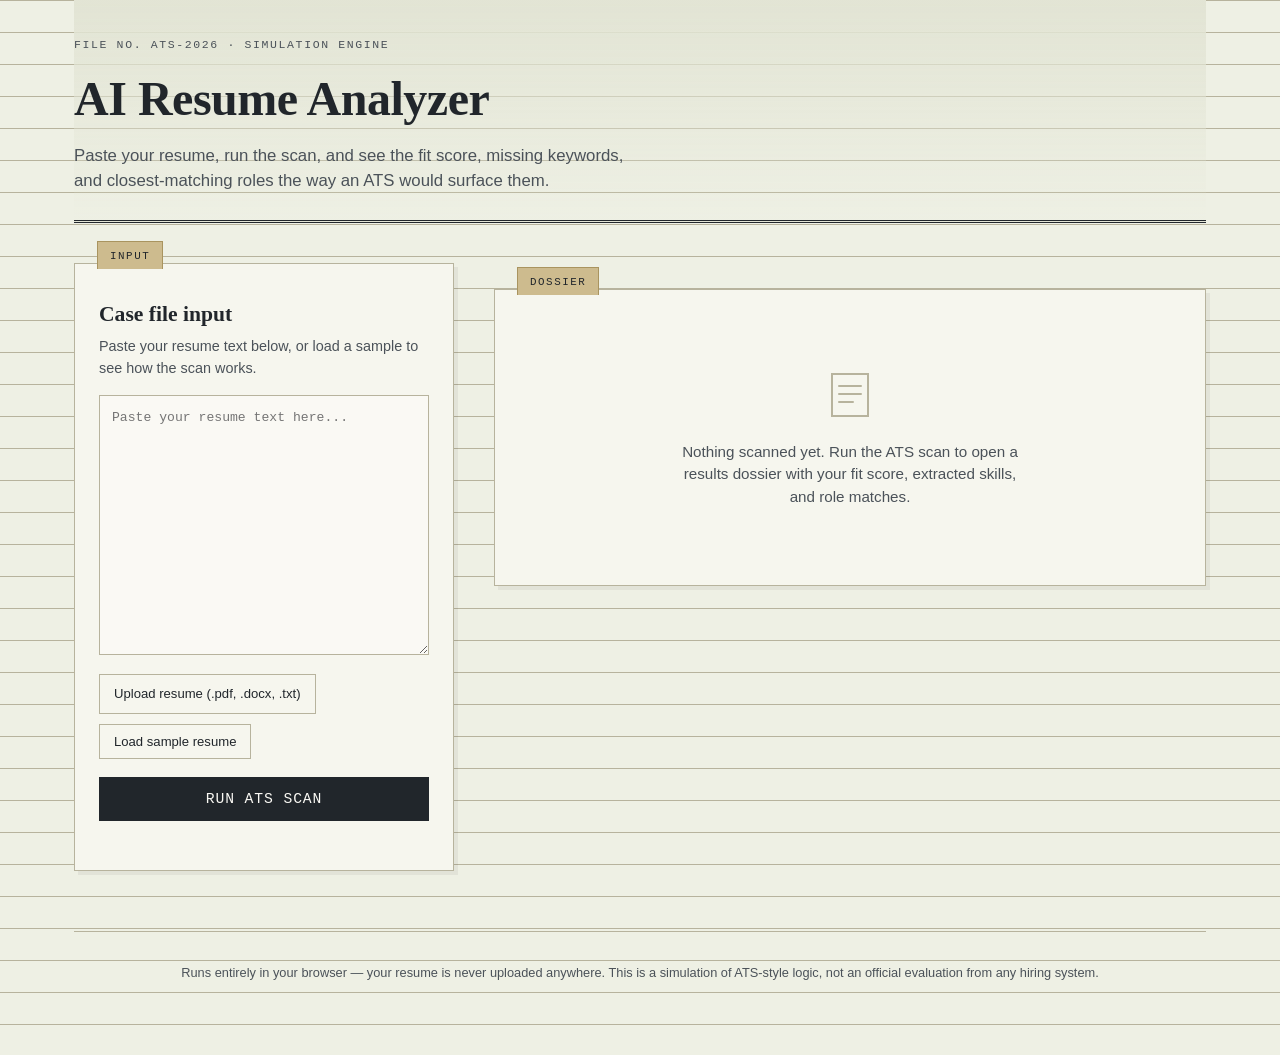
<file: index.html>
<!DOCTYPE html>
<html lang="en">
<head>
<meta charset="UTF-8">
<meta name="viewport" content="width=device-width, initial-scale=1.0">
<title>AI Resume Analyzer — ATS Simulation & Fit Scoring</title>
<style>
  :root{
    --ink:#21262b;
    --ink-soft:#4b5259;
    --paper:#eef0e4;
    --paper-deep:#e2e4d4;
    --panel:#f6f6ee;
    --folder:#cdbb8e;
    --folder-dark:#a9945f;
    --rule:#b7b39d;
    --red:#a8342a;
    --red-soft:#f1ddd7;
    --green:#3c6b4a;
    --green-soft:#dee7dc;
    --amber:#a97a1f;
    --amber-soft:#f0e6cf;
    --slate:#495b66;
    --white:#faf9f4;
    --font-display: Georgia, 'Iowan Old Style', 'Times New Roman', serif;
    --font-mono: ui-monospace, 'SF Mono', 'Cascadia Code', 'Courier New', monospace;
    --font-sans: -apple-system, BlinkMacSystemFont, 'Segoe UI', Helvetica, Arial, sans-serif;
  }

  *{box-sizing:border-box;}
  html,body{margin:0;padding:0;}
  body{
    background:var(--paper);
    color:var(--ink);
    font-family:var(--font-sans);
    line-height:1.5;
    background-image:
      linear-gradient(var(--rule) 1px, transparent 1px);
    background-size: 100% 32px;
    background-attachment:local;
  }
  a{color:var(--slate);}

  ::selection{background:var(--folder); color:var(--ink);}

  :focus-visible{
    outline:2px solid var(--red);
    outline-offset:2px;
  }

  .page{max-width:1180px;margin:0 auto;padding:0 24px 60px;}

  /* ---------- Masthead ---------- */
  .masthead{
    padding:36px 0 26px;
    border-bottom:3px double var(--ink);
    margin-bottom:40px;
    background:linear-gradient(to bottom, var(--paper-deep), transparent);
  }
  .case-number{
    font-family:var(--font-mono);
    font-size:.72rem;
    letter-spacing:.14em;
    color:var(--ink-soft);
    text-transform:uppercase;
    margin-bottom:10px;
  }
  .masthead h1{
    font-family:var(--font-display);
    font-size:clamp(2rem, 4vw, 3rem);
    margin:0 0 8px;
    letter-spacing:-0.01em;
  }
  .tagline{
    font-size:1.05rem;
    color:var(--ink-soft);
    max-width:560px;
    margin:0;
  }

  /* ---------- Layout ---------- */
  .layout{
    display:grid;
    grid-template-columns: 380px 1fr;
    gap:40px;
    align-items:start;
  }
  @media (max-width: 900px){
    .layout{grid-template-columns:1fr;}
  }

  .panel{
    position:relative;
    background:var(--panel);
    border:1px solid var(--rule);
    box-shadow: 4px 4px 0 rgba(33,38,43,0.06);
    padding:28px 24px 26px;
    margin-top:26px;
  }
  .panel:first-of-type{margin-top:0;}

  .tab{
    position:absolute;
    top:-23px;
    left:22px;
    background:var(--folder);
    border:1px solid var(--folder-dark);
    border-bottom:none;
    color:var(--ink);
    font-family:var(--font-mono);
    font-size:.68rem;
    letter-spacing:.14em;
    text-transform:uppercase;
    padding:6px 12px 5px;
  }

  .input-panel{position:sticky; top:20px;}

  .panel h2, .panel h3{
    font-family:var(--font-display);
    margin:6px 0 6px;
  }
  .panel h2{font-size:1.35rem;}
  .panel h3{font-size:1.1rem;}

  .hint{
    color:var(--ink-soft);
    font-size:.9rem;
    margin:0 0 16px;
  }

  textarea#resumeInput{
    width:100%;
    min-height:260px;
    resize:vertical;
    font-family:var(--font-mono);
    font-size:.82rem;
    line-height:1.55;
    padding:12px;
    border:1px solid var(--rule);
    background:var(--white);
    color:var(--ink);
  }

  .input-actions{
    display:flex;
    gap:10px;
    margin:12px 0 18px;
    flex-wrap:wrap;
  }
  .ghost-btn, .upload-btn{
    font-family:var(--font-sans);
    font-size:.82rem;
    background:transparent;
    border:1px solid var(--rule);
    color:var(--ink);
    padding:9px 14px;
    cursor:pointer;
    text-align:center;
  }
  .ghost-btn:hover, .upload-btn:hover{border-color:var(--ink);}

  .stamp-btn{
    width:100%;
    font-family:var(--font-mono);
    font-size:.92rem;
    letter-spacing:.06em;
    text-transform:uppercase;
    background:var(--ink);
    color:var(--white);
    border:none;
    padding:14px 18px;
    cursor:pointer;
    transition:background .15s ease;
  }
  .stamp-btn:hover:not(:disabled){background:var(--red);}
  .stamp-btn:disabled{background:var(--ink-soft); cursor:progress;}

  .field-error{
    font-size:.8rem;
    color:var(--red);
    margin-top:8px;
    font-family:var(--font-mono);
    min-height:1.2em;
  }
  .field-error.status{color:var(--ink-soft);}

  .api-log{
    display:none;
    margin-top:16px;
    background:var(--ink);
    color:#d7d4c4;
    font-family:var(--font-mono);
    font-size:.72rem;
    padding:12px 14px;
    max-height:150px;
    overflow-y:auto;
  }
  .api-log.active{display:block;}
  .api-log .line{white-space:pre; margin:2px 0;}
  .api-log .ok{color:#8fbf9a;}

  /* ---------- Results ---------- */
  .empty-state{
    padding:50px 10px;
    text-align:center;
    color:var(--ink-soft);
  }
  .empty-state svg{margin-bottom:14px;}
  .empty-state p{margin:0 auto; max-width:340px; font-size:.95rem;}

  .dossier-header{
    display:flex;
    gap:28px;
    align-items:center;
    flex-wrap:wrap;
    padding-bottom:8px;
  }

  .stamp{
    width:148px;
    height:148px;
    min-width:148px;
    border-radius:50%;
    border:4px double currentColor;
    display:flex;
    flex-direction:column;
    align-items:center;
    justify-content:center;
    transform:rotate(-8deg);
    font-family:var(--font-mono);
    text-align:center;
    animation: stamp-in .35s ease-out;
  }
  @media (prefers-reduced-motion: reduce){
    .stamp{animation:none;}
  }
  @keyframes stamp-in{
    from{transform:rotate(-8deg) scale(.6); opacity:0;}
    to{transform:rotate(-8deg) scale(1); opacity:1;}
  }
  .stamp.strong{color:var(--green);}
  .stamp.medium{color:var(--amber);}
  .stamp.weak{color:var(--red);}
  .stamp-score{font-size:2.5rem; font-weight:700; line-height:1;}
  .stamp-label{font-size:.62rem; letter-spacing:.14em; margin-top:6px;}

  .verdict{flex:1; min-width:220px;}
  .verdict h2{
    font-family:var(--font-display);
    margin:0 0 6px;
    font-size:1.4rem;
  }
  .verdict p{margin:0; color:var(--ink-soft); font-size:.92rem;}

  .section{margin-top:44px;}

  .charts-row{
    display:grid;
    grid-template-columns: 1.3fr 1fr;
    gap:36px;
    align-items:center;
    margin-top:18px;
  }
  @media (max-width:640px){ .charts-row{grid-template-columns:1fr;} }

  .bars-list{display:flex; flex-direction:column; gap:16px;}
  .bar-row-label{
    display:flex;
    justify-content:space-between;
    font-family:var(--font-mono);
    font-size:.78rem;
    margin-bottom:5px;
  }
  .bar-row-label .score{font-weight:700;}
  .bar-track{background:var(--paper-deep); height:14px; border:1px solid var(--rule);}
  .bar-fill{height:100%; transition:width .4s ease;}

  .donut-wrap{display:flex; align-items:center; gap:22px; flex-wrap:wrap; justify-content:center;}
  .donut{
    width:150px; height:150px; min-width:150px;
    border-radius:50%;
    position:relative;
  }
  .donut::after{
    content:"";
    position:absolute;
    inset:24px;
    border-radius:50%;
    background:var(--panel);
    border:1px solid var(--rule);
  }
  .donut-total{
    position:absolute;
    inset:24px;
    display:flex;
    flex-direction:column;
    align-items:center;
    justify-content:center;
    font-family:var(--font-mono);
    text-align:center;
    z-index:1;
  }
  .donut-total .n{font-size:1.5rem; font-weight:700; line-height:1;}
  .donut-total .l{font-size:.55rem; letter-spacing:.1em; color:var(--ink-soft); margin-top:3px;}
  .donut-legend{
    display:flex;
    flex-direction:column;
    gap:6px;
    font-family:var(--font-mono);
    font-size:.74rem;
  }
  .donut-legend .key{
    display:flex;
    align-items:center;
    gap:8px;
  }
  .donut-legend .swatch{width:10px; height:10px; flex-shrink:0;}

  .skills-grid{margin-top:14px; display:flex; flex-direction:column; gap:14px;}
  .skill-category-label{
    font-family:var(--font-mono);
    font-size:.7rem;
    letter-spacing:.1em;
    text-transform:uppercase;
    color:var(--ink-soft);
    margin-bottom:6px;
  }
  .skill-chip{
    display:inline-block;
    font-family:var(--font-mono);
    font-size:.74rem;
    background:var(--folder);
    border:1px solid var(--folder-dark);
    color:var(--ink);
    padding:3px 10px;
    margin:0 6px 6px 0;
  }
  .no-skills{color:var(--ink-soft); font-size:.9rem;}

  .roles-list{margin-top:14px;}
  .role-row{
    display:grid;
    grid-template-columns: 168px 1fr 44px;
    gap:14px;
    align-items:center;
    padding:9px 0;
    border-bottom:1px dashed var(--rule);
    font-size:.86rem;
  }
  .role-row:first-child{padding-top:0;}
  .role-name{
    font-family:var(--font-mono);
    display:flex; align-items:center; gap:8px; flex-wrap:wrap;
  }
  .best-badge{
    font-size:.6rem;
    background:var(--green);
    color:var(--white);
    padding:2px 6px;
    letter-spacing:.06em;
  }
  .role-bar-track{
    background:var(--paper-deep);
    height:10px;
    border:1px solid var(--rule);
  }
  .role-bar-fill{height:100%; background:var(--ink);}
  .role-row.best .role-bar-fill{background:var(--green);}
  .role-fit{font-family:var(--font-mono); text-align:right;}
  .role-missing{
    grid-column:1 / -1;
    font-size:.78rem;
    color:var(--ink-soft);
    margin-top:-4px;
  }

  .insights-list{
    list-style:none;
    margin:14px 0 0;
    padding:0;
    display:flex;
    flex-direction:column;
    gap:12px;
  }
  .insights-list li{
    font-size:.92rem;
    padding-left:22px;
    position:relative;
  }
  .insights-list li::before{
    content:"→";
    position:absolute;
    left:0;
    color:var(--red);
    font-family:var(--font-mono);
  }

  .foot{
    margin-top:60px;
    padding-top:18px;
    border-top:1px solid var(--rule);
    font-size:.8rem;
    color:var(--ink-soft);
    text-align:center;
  }
</style>
</head>
<body>
<div class="page">

  <header class="masthead">
    <div class="case-number">FILE NO. ATS-2026 · SIMULATION ENGINE</div>
    <h1>AI Resume Analyzer</h1>
    <p class="tagline">Paste your resume, run the scan, and see the fit score, missing keywords, and closest-matching roles the way an ATS would surface them.</p>
  </header>

  <main class="layout">

    <section class="panel input-panel">
      <div class="tab">Input</div>
      <h2>Case file input</h2>
      <p class="hint">Paste your resume text below, or load a sample to see how the scan works.</p>

      <textarea id="resumeInput" placeholder="Paste your resume text here..." aria-label="Resume text"></textarea>

      <div class="input-actions">
        <label class="upload-btn">
          Upload resume (.pdf, .docx, .txt)
          <input type="file" id="fileInput" accept=".txt,.pdf,.docx,text/plain,application/pdf,application/vnd.openxmlformats-officedocument.wordprocessingml.document" hidden>
        </label>
        <button id="sampleBtn" class="ghost-btn" type="button">Load sample resume</button>
      </div>

      <button id="analyzeBtn" class="stamp-btn" type="button">Run ATS Scan</button>
      <div class="field-error" id="fieldError" aria-live="polite"></div>

      <div class="api-log" id="apiLog" aria-live="polite"></div>
    </section>

    <section class="panel results-panel">
      <div class="tab">Dossier</div>

      <div class="empty-state" id="emptyState">
        <svg width="52" height="52" viewBox="0 0 52 52" fill="none" xmlns="http://www.w3.org/2000/svg">
          <rect x="8" y="6" width="36" height="42" stroke="#b7b39d" stroke-width="2"/>
          <path d="M15 18h22M15 26h22M15 34h14" stroke="#b7b39d" stroke-width="2" stroke-linecap="round"/>
        </svg>
        <p>Nothing scanned yet. Run the ATS scan to open a results dossier with your fit score, extracted skills, and role matches.</p>
      </div>

      <div id="resultsContent" hidden>

        <div class="dossier-header">
          <div class="stamp" id="scoreStamp">
            <span class="stamp-score" id="scoreValue">--</span>
            <span class="stamp-label" id="stampLabel">ATS FIT SCORE</span>
          </div>
          <div class="verdict">
            <h2 id="verdictHeading">Result</h2>
            <p id="verdictText">Run a scan to see your result.</p>
          </div>
        </div>

        <div class="section">
          <h3>Weighted score model (40 / 25 / 20 / 15)</h3>
          <div class="charts-row">
            <div class="bars-list" id="breakdownBars"></div>
            <div class="donut-wrap" id="mixDonutWrap"></div>
          </div>
        </div>

        <div class="section">
          <h3>Extracted skills</h3>
          <div class="skills-grid" id="skillsGrid"></div>
        </div>

        <div class="section">
          <h3>Job-role fit ranking</h3>
          <div class="roles-list" id="rolesList"></div>
        </div>

        <div class="section">
          <h3>Actionable insights</h3>
          <ul class="insights-list" id="insightsList"></ul>
        </div>

      </div>
    </section>

  </main>

  <footer class="foot">
    <p>Runs entirely in your browser — your resume is never uploaded anywhere. This is a simulation of ATS-style logic, not an official evaluation from any hiring system.</p>
  </footer>

</div>

<script>
/* ===================================================================
   CORE ANALYSIS ENGINE (pure logic, no DOM)
=================================================================== */

const SKILL_BANK = {
  "Languages": ["JavaScript","TypeScript","Python","Java","C++","C#","Go","Ruby","PHP","Swift","Kotlin","SQL","HTML","CSS","R"],
  "Frameworks & Libraries": ["React","Angular","Vue","Node.js","Express","Django","Flask","Spring Boot","Next.js",".NET","Redux","TensorFlow","PyTorch","Pandas","NumPy","Scikit-learn","jQuery"],
  "Tools & Platforms": ["Git","Docker","Kubernetes","AWS","Azure","GCP","Jenkins","Terraform","Figma","Jira","Postman","Webpack","CI/CD","Linux","Nginx"],
  "Databases": ["MySQL","PostgreSQL","MongoDB","Redis","Firebase","Oracle","SQLite","DynamoDB"],
  "Concepts": ["REST API","GraphQL","Machine Learning","NLP","Data Structures","Algorithms","Agile","Scrum","Microservices","Unit Testing","OOP","System Design"],
  "Soft Skills": ["Communication","Leadership","Problem Solving","Teamwork","Collaboration","Time Management","Adaptability","Critical Thinking","Stakeholder Management","Mentoring"]
};

const ROLE_BANK = [
  { name: "Frontend Developer",     required: ["HTML","CSS","JavaScript","React","Git","REST API"], nice: ["TypeScript","Redux","Webpack","Next.js"] },
  { name: "Backend Developer",      required: ["Node.js","SQL","REST API","Git"], nice: ["Python","Java","MongoDB","PostgreSQL","Microservices","Docker"] },
  { name: "Full Stack Developer",   required: ["JavaScript","React","Node.js","SQL","REST API","Git"], nice: ["TypeScript","MongoDB","Docker","AWS"] },
  { name: "Data Scientist",         required: ["Python","Machine Learning","Pandas","NumPy","SQL"], nice: ["Scikit-learn","R","NLP","TensorFlow"] },
  { name: "ML / AI Engineer",       required: ["Python","Machine Learning","TensorFlow","NLP"], nice: ["PyTorch","Docker","AWS","Git","System Design"] },
  { name: "DevOps Engineer",        required: ["Docker","Kubernetes","AWS","CI/CD","Git"], nice: ["Terraform","Linux","Jenkins","Azure"] },
  { name: "QA / Test Engineer",     required: ["Unit Testing","Git","REST API","Agile"], nice: ["Postman","CI/CD","Python","Java"] },
  { name: "Product Manager",        required: ["Agile","Stakeholder Management","Communication","Critical Thinking"], nice: ["Scrum","Jira","Leadership"] },
  { name: "UI/UX Designer",         required: ["Figma","Communication","Collaboration"], nice: ["HTML","CSS","Critical Thinking","Adaptability"] }
];

const CASE_SENSITIVE_SKILLS = new Set(["R", "Go", "C"]);
const ACTION_VERBS = ["led","built","launched","improved","increased","reduced","optimized","automated","managed","designed","implemented","developed","created","achieved","delivered","migrated","scaled","cut","grew","drove","shipped","architected","mentored"];
const DEGREE_PATTERNS = [
  { re: /\b(ph\.?d|doctorate)\b/i, score: 100 },
  { re: /\b(m\.?s\.?|m\.?tech|mba|m\.?a\.?|master'?s?)\b/i, score: 90 },
  { re: /\b(b\.?s\.?|b\.?tech|b\.?e\.?|b\.?a\.?|bachelor'?s?)\b/i, score: 75 },
  { re: /\b(associate'?s?|diploma)\b/i, score: 60 }
];
const RELEVANT_FIELDS = /computer science|information technology|software engineering|data science|electrical engineering|computer engineering/i;
const SECTION_HEADERS = ["experience", "education", "skills"];

function clamp(n, min, max) { return Math.max(min, Math.min(max, n)); }
function escapeRegex(str) { return str.replace(/[.*+?^${}()|[\]\\]/g, "\\$&"); }

function findSkill(text, skill) {
  const esc = escapeRegex(skill);
  const flags = CASE_SENSITIVE_SKILLS.has(skill) ? "g" : "gi";
  const re = new RegExp(`(^|[^A-Za-z0-9])${esc}($|[^A-Za-z0-9])`, flags);
  return re.test(text);
}

function extractSkills(text) {
  const found = {};
  const flat = [];
  for (const category in SKILL_BANK) {
    const matches = SKILL_BANK[category].filter(skill => findSkill(text, skill));
    if (matches.length) {
      found[category] = matches;
      flat.push(...matches);
    }
  }
  return { byCategory: found, flat };
}

function scoreSkills(flatSkills) {
  return clamp(Math.round((flatSkills.length / 16) * 100), 0, 100);
}

function scoreExperience(text) {
  const yearMatches = [...text.matchAll(/(\d+)\+?\s*(?:years?|yrs?)\b/gi)].map(m => parseInt(m[1], 10));
  const maxYears = yearMatches.length ? Math.max(...yearMatches) : null;

  let base;
  if (maxYears === null) {
    base = /\b(intern|fresher|entry.level|recent graduate)\b/i.test(text) ? 35 : 40;
  } else if (maxYears >= 10) base = 100;
  else if (maxYears >= 6) base = 90;
  else if (maxYears >= 3) base = 75;
  else if (maxYears >= 1) base = 55;
  else base = 40;

  const verbPattern = new RegExp(`\\b(${ACTION_VERBS.join("|")})\\b`, "gi");
  const numberNearVerbLines = text.split("\n").filter(line => verbPattern.test(line) && /\d/.test(line));
  const achievementBonus = clamp(numberNearVerbLines.length * 4, 0, 20);

  return { score: clamp(Math.round(base * 0.75 + achievementBonus), 0, 100), years: maxYears, achievements: numberNearVerbLines.length };
}

function scoreEducation(text) {
  let base = 30;
  for (const d of DEGREE_PATTERNS) {
    if (d.re.test(text)) { base = d.score; break; }
  }
  const fieldBonus = RELEVANT_FIELDS.test(text) ? 10 : 0;
  const certCount = (text.match(/certified|certification|certificate/gi) || []).length;
  const certBonus = clamp(certCount * 5, 0, 10);
  return { score: clamp(base + fieldBonus + certBonus, 0, 100), certCount };
}

function scoreAtsFormat(text) {
  const lower = text.toLowerCase();
  let score = 0;
  const checks = {};

  checks.email = /[a-z0-9._%+-]+@[a-z0-9.-]+\.[a-z]{2,}/i.test(text);
  score += checks.email ? 20 : 0;

  checks.phone = /(\+?\d[\d\-\.\s()]{8,}\d)/.test(text);
  score += checks.phone ? 15 : 0;

  checks.headers = SECTION_HEADERS.filter(h => lower.includes(h));
  score += checks.headers.length * 10;

  checks.bullets = (text.match(/^[\s]*[•\-\*]\s+/gm) || []).length;
  score += checks.bullets >= 3 ? 20 : checks.bullets > 0 ? 10 : 0;

  const wordCount = text.trim().split(/\s+/).filter(Boolean).length;
  checks.wordCount = wordCount;
  score += (wordCount >= 300 && wordCount <= 900) ? 15 : 5;

  const pronounCount = (text.match(/\b(i|me|my)\b/gi) || []).length;
  checks.pronounCount = pronounCount;
  const penalty = pronounCount > 5 ? clamp((pronounCount - 5) * 2, 0, 10) : 0;

  return { score: clamp(Math.round(score - penalty), 0, 100), checks };
}

function matchJobRoles(flatSkillsSet) {
  return ROLE_BANK.map(role => {
    const matchedRequired = role.required.filter(s => flatSkillsSet.has(s));
    const matchedNice = role.nice.filter(s => flatSkillsSet.has(s));
    const weightTotal = role.required.length * 1.5 + role.nice.length * 1;
    const weightMatched = matchedRequired.length * 1.5 + matchedNice.length * 1;
    const fit = weightTotal > 0 ? Math.round((weightMatched / weightTotal) * 100) : 0;
    return {
      name: role.name,
      fit: clamp(fit, 0, 100),
      matchedRequired,
      missingRequired: role.required.filter(s => !flatSkillsSet.has(s)),
      matchedNice
    };
  }).sort((a, b) => b.fit - a.fit);
}

function generateInsights({ skillsScore, experience, education, atsFormat, roles }) {
  const insights = [];

  if (!atsFormat.checks.email || !atsFormat.checks.phone) {
    insights.push("Add a parsable email and phone number in the header — some ATS systems auto-reject applications without both.");
  }
  if (atsFormat.checks.headers.length < 3) {
    const missing = SECTION_HEADERS.filter(h => !atsFormat.checks.headers.includes(h));
    insights.push(`Use standard section headers so the parser can find everything: missing ${missing.map(m => m[0].toUpperCase() + m.slice(1)).join(", ")}.`);
  }
  if (experience.years === null) {
    insights.push('State your years of experience explicitly (e.g. "5 years in backend development") — parsers look for this pattern directly.');
  }
  if (experience.achievements < 3) {
    insights.push(`Only ${experience.achievements} bullet${experience.achievements === 1 ? "" : "s"} pair a number with an action verb. Aim for at least 3 quantified results (%, $, team size, time saved).`);
  }
  if (skillsScore < 60) {
    insights.push("Fewer than 10 recognized keywords found. List specific tools and technologies you've used, not just responsibilities.");
  }
  if (education.score < 60) {
    insights.push('No recognizable degree or certification found. If you have one, list it clearly under an "Education" heading.');
  }
  if (atsFormat.checks.bullets < 3) {
    insights.push("Use bullet points for experience entries — dense paragraphs are harder for ATS parsers to segment.");
  }
  if (atsFormat.checks.pronounCount > 5) {
    insights.push('Drop first-person pronouns ("I", "my") — resumes read stronger, and parse cleaner, in implied first person.');
  }

  const topRole = roles[0];
  if (topRole && topRole.missingRequired.length) {
    insights.push(`For ${topRole.name} (your closest match), add: ${topRole.missingRequired.join(", ")} — these are required keywords you're currently missing.`);
  }

  if (insights.length === 0) {
    insights.push("Strong, well-formatted resume — no major ATS gaps detected. Focus on tailoring keywords per job posting from here.");
  }

  return insights.slice(0, 6);
}

function analyzeResume(text) {
  const { byCategory, flat } = extractSkills(text);
  const flatSet = new Set(flat);
  const skillsScore = scoreSkills(flat);
  const experience = scoreExperience(text);
  const education = scoreEducation(text);
  const atsFormat = scoreAtsFormat(text);
  const roles = matchJobRoles(flatSet);

  const overall = Math.round(
    skillsScore * 0.40 +
    experience.score * 0.25 +
    education.score * 0.20 +
    atsFormat.score * 0.15
  );

  const insights = generateInsights({ skillsScore, experience, education, atsFormat, roles });

  return {
    overall,
    breakdown: [
      { label: "Skills Match", weight: 40, score: skillsScore },
      { label: "Experience", weight: 25, score: experience.score },
      { label: "Education", weight: 20, score: education.score },
      { label: "ATS Format", weight: 15, score: atsFormat.score }
    ],
    skillsByCategory: byCategory,
    flatSkills: flat,
    experience,
    education,
    atsFormat,
    roles,
    insights
  };
}

/* ===================================================================
   SAMPLE RESUME
=================================================================== */

const SAMPLE_RESUME = `Jordan Patel
jordan.patel@email.com | (555) 234-7788 | San Francisco, CA

SUMMARY
Frontend-focused software engineer with 4 years of experience building responsive web applications and REST APIs.

EXPERIENCE
Software Engineer, Brightline Systems — Jan 2022–Present
• Led the redesign of the customer dashboard using React and TypeScript, improving page load speed by 38%
• Built and documented 12 REST API endpoints in Node.js, reducing average response time by 22%
• Implemented automated testing with Jest, increasing test coverage from 40% to 85%
• Collaborated with product and design teams using Agile/Scrum to ship features biweekly

Junior Developer, Pixel & Co — Jun 2020–Dec 2021
• Developed reusable UI components in JavaScript and CSS, cutting new feature development time by 25%
• Migrated legacy jQuery codebase to React, improving maintainability
• Used Git and CI/CD pipelines (Jenkins) to automate deployments

EDUCATION
B.S. in Computer Science, University of California, Davis — 2020

SKILLS
JavaScript, TypeScript, React, Redux, HTML, CSS, Node.js, Express, REST API, SQL, MongoDB, Git, Docker, Jest, Agile, Communication, Problem Solving

CERTIFICATIONS
AWS Certified Cloud Practitioner`;

/* ===================================================================
   DOM WIRING & RENDERING
=================================================================== */

const els = {
  input: document.getElementById("resumeInput"),
  fileInput: document.getElementById("fileInput"),
  sampleBtn: document.getElementById("sampleBtn"),
  analyzeBtn: document.getElementById("analyzeBtn"),
  fieldError: document.getElementById("fieldError"),
  apiLog: document.getElementById("apiLog"),
  emptyState: document.getElementById("emptyState"),
  resultsContent: document.getElementById("resultsContent"),
  scoreStamp: document.getElementById("scoreStamp"),
  scoreValue: document.getElementById("scoreValue"),
  stampLabel: document.getElementById("stampLabel"),
  verdictHeading: document.getElementById("verdictHeading"),
  verdictText: document.getElementById("verdictText"),
  skillsGrid: document.getElementById("skillsGrid"),
  rolesList: document.getElementById("rolesList"),
  insightsList: document.getElementById("insightsList"),
  breakdownBars: document.getElementById("breakdownBars"),
  mixDonutWrap: document.getElementById("mixDonutWrap")
};

const CATEGORY_COLORS = {
  "Languages": "#21262b",
  "Frameworks & Libraries": "#a8342a",
  "Tools & Platforms": "#3c6b4a",
  "Databases": "#a97a1f",
  "Concepts": "#495b66",
  "Soft Skills": "#a9945f"
};

function bandFor(score) {
  if (score >= 75) return { key: "strong", label: "STRONG MATCH", color: "#3c6b4a" };
  if (score >= 55) return { key: "medium", label: "NEEDS WORK", color: "#a97a1f" };
  return { key: "weak", label: "WEAK MATCH", color: "#a8342a" };
}

els.sampleBtn.addEventListener("click", () => {
  els.input.value = SAMPLE_RESUME;
  setFieldMessage("", false);
  els.input.focus();
});

function setFieldMessage(text, isError) {
  els.fieldError.textContent = text;
  els.fieldError.classList.toggle("status", !isError);
}

const PDF_JS_URL = "https://cdnjs.cloudflare.com/ajax/libs/pdf.js/3.11.174/pdf.min.js";
const PDF_WORKER_URL = "https://cdnjs.cloudflare.com/ajax/libs/pdf.js/3.11.174/pdf.worker.min.js";
const MAMMOTH_URL = "https://cdnjs.cloudflare.com/ajax/libs/mammoth/1.11.0/mammoth.browser.min.js";
const MAX_FILE_BYTES = 15 * 1024 * 1024; // 15MB

function loadScriptOnce(src) {
  return new Promise((resolve, reject) => {
    const existing = document.querySelector(`script[src="${src}"]`);
    if (existing) { existing.addEventListener("load", resolve); if (existing.dataset.loaded) resolve(); return; }
    const s = document.createElement("script");
    s.src = src;
    s.onload = () => { s.dataset.loaded = "1"; resolve(); };
    s.onerror = () => reject(new Error("Failed to load " + src));
    document.head.appendChild(s);
  });
}

async function ensurePdfJs() {
  if (window.pdfjsLib) return true;
  try {
    await loadScriptOnce(PDF_JS_URL);
    window.pdfjsLib.GlobalWorkerOptions.workerSrc = PDF_WORKER_URL;
    return true;
  } catch (err) {
    console.error(err);
    return false;
  }
}

async function ensureMammoth() {
  if (window.mammoth) return true;
  try {
    await loadScriptOnce(MAMMOTH_URL);
    return true;
  } catch (err) {
    console.error(err);
    return false;
  }
}

function readAsPlainText(file) {
  return new Promise((resolve, reject) => {
    const reader = new FileReader();
    reader.onload = () => resolve(String(reader.result));
    reader.onerror = () => reject(reader.error);
    reader.readAsText(file);
  });
}

async function extractPdfText(file) {
  const ok = await ensurePdfJs();
  if (!ok || !window.pdfjsLib) {
    throw new Error("PDF reader could not be loaded");
  }
  const buffer = await file.arrayBuffer();
  const pdf = await window.pdfjsLib.getDocument({ data: buffer }).promise;
  let text = "";
  for (let i = 1; i <= pdf.numPages; i++) {
    const page = await pdf.getPage(i);
    const content = await page.getTextContent();
    text += content.items.map(item => item.str).join(" ") + "\n";
  }
  return text.trim();
}

async function extractDocxText(file) {
  const ok = await ensureMammoth();
  if (!ok || !window.mammoth) {
    throw new Error("DOCX reader could not be loaded");
  }
  const buffer = await file.arrayBuffer();
  const result = await window.mammoth.extractRawText({ arrayBuffer: buffer });
  return result.value.trim();
}

els.fileInput.addEventListener("change", async (e) => {
  const file = e.target.files[0];
  e.target.value = ""; // allow re-selecting the same file later
  if (!file) return;

  if (file.size > MAX_FILE_BYTES) {
    setFieldMessage("That file is too large (15MB max). Try a smaller file or paste the text directly.", true);
    return;
  }

  const name = file.name.toLowerCase();
  const isPdf = name.endsWith(".pdf") || file.type === "application/pdf";
  const isDocx = name.endsWith(".docx") || file.type === "application/vnd.openxmlformats-officedocument.wordprocessingml.document";
  const isTxt = name.endsWith(".txt") || file.type === "text/plain";

  try {
    if (isPdf) {
      setFieldMessage("Reading PDF…", false);
      const text = await extractPdfText(file);
      if (!text) throw new Error("empty");
      els.input.value = text;
      setFieldMessage(`Loaded ${file.name}`, false);
    } else if (isDocx) {
      setFieldMessage("Reading document…", false);
      const text = await extractDocxText(file);
      if (!text) throw new Error("empty");
      els.input.value = text;
      setFieldMessage(`Loaded ${file.name}`, false);
    } else if (isTxt) {
      const text = await readAsPlainText(file);
      els.input.value = text;
      setFieldMessage(`Loaded ${file.name}`, false);
    } else {
      setFieldMessage("Unsupported file type. Upload a .pdf, .docx, or .txt file — or paste the text instead.", true);
      return;
    }
    els.input.focus();
  } catch (err) {
    console.error(err);
    const kind = isPdf ? "PDF" : isDocx ? "document" : "file";
    setFieldMessage(`Couldn't read that ${kind}. Try pasting the text directly instead.`, true);
  }
});

els.analyzeBtn.addEventListener("click", () => {
  const text = els.input.value.trim();
  if (!text) {
    setFieldMessage("Add resume text first — there's nothing to scan yet.", true);
    els.input.focus();
    return;
  }
  setFieldMessage("", false);
  runScan(text);
});

function logLine(text, ok) {
  const line = document.createElement("div");
  line.className = "line";
  line.innerHTML = ok === undefined ? text : `${text} <span class="ok">${ok}</span>`;
  els.apiLog.appendChild(line);
  els.apiLog.scrollTop = els.apiLog.scrollHeight;
}

function wait(ms) { return new Promise(res => setTimeout(res, ms)); }

async function runScan(text) {
  els.analyzeBtn.disabled = true;
  els.analyzeBtn.textContent = "Scanning…";
  els.apiLog.innerHTML = "";
  els.apiLog.classList.add("active");

  const calls = [
    ["POST /api/v1/resume/parse", 130],
    ["POST /api/v1/nlp/extract-skills", 260],
    ["POST /api/v1/score/weighted", 90],
    ["POST /api/v1/roles/match", 150]
  ];

  for (const [path, ms] of calls) {
    await wait(ms);
    logLine(`${path.padEnd(32, " ")}`, `200 OK  ${ms}ms`);
  }

  const result = analyzeResume(text);
  await wait(150);
  renderResults(result);

  els.analyzeBtn.disabled = false;
  els.analyzeBtn.textContent = "Run ATS Scan";
}

function renderResults(result) {
  els.emptyState.hidden = true;
  els.resultsContent.hidden = false;

  // Stamp + verdict
  const band = bandFor(result.overall);
  els.scoreStamp.className = `stamp ${band.key}`;
  // restart animation
  els.scoreStamp.style.animation = "none";
  void els.scoreStamp.offsetWidth;
  els.scoreStamp.style.animation = "";
  els.scoreValue.textContent = `${result.overall}%`;
  els.stampLabel.textContent = band.label;

  const topRole = result.roles[0];
  els.verdictHeading.textContent = `${result.overall}% ATS fit`;
  els.verdictText.textContent = `Ranks in the ${band.label.toLowerCase()} band. Closest role: ${topRole.name} at ${topRole.fit}% fit. ${result.flatSkills.length} recognized keyword${result.flatSkills.length === 1 ? "" : "s"} found.`;

  // Each section renders independently — one failing should never blank out the rest.
  const sections = [
    () => renderBreakdownBars(result.breakdown),
    () => renderMixDonut(result.skillsByCategory),
    () => renderSkills(result.skillsByCategory),
    () => renderRoles(result.roles),
    () => renderInsights(result.insights)
  ];
  sections.forEach(fn => {
    try { fn(); } catch (err) { console.error("Render step failed:", err); }
  });
}

function scoreColor(score) { return bandFor(score).color; }

function renderBreakdownBars(breakdown) {
  els.breakdownBars.innerHTML = "";
  breakdown.forEach(b => {
    const row = document.createElement("div");
    const labelRow = document.createElement("div");
    labelRow.className = "bar-row-label";
    labelRow.innerHTML = `<span>${b.label} <span style="color:var(--ink-soft)">(${b.weight}%)</span></span><span class="score">${b.score}/100</span>`;
    const track = document.createElement("div");
    track.className = "bar-track";
    const fill = document.createElement("div");
    fill.className = "bar-fill";
    fill.style.width = b.score + "%";
    fill.style.background = scoreColor(b.score);
    track.appendChild(fill);
    row.appendChild(labelRow);
    row.appendChild(track);
    els.breakdownBars.appendChild(row);
  });
}

function renderMixDonut(byCategory) {
  els.mixDonutWrap.innerHTML = "";
  const labels = Object.keys(byCategory);

  const donut = document.createElement("div");
  donut.className = "donut";

  const total = document.createElement("div");
  total.className = "donut-total";

  const legend = document.createElement("div");
  legend.className = "donut-legend";

  if (labels.length === 0) {
    donut.style.background = "#dcd8c4";
    total.innerHTML = `<span class="n">0</span><span class="l">SKILLS</span>`;
    legend.innerHTML = `<span style="color:var(--ink-soft)">No recognized skills yet</span>`;
  } else {
    const counts = labels.map(l => byCategory[l].length);
    const grandTotal = counts.reduce((a, c) => a + c, 0);
    let acc = 0;
    const stops = labels.map((l, i) => {
      const color = CATEGORY_COLORS[l] || "#888";
      const start = (acc / grandTotal) * 360;
      acc += counts[i];
      const end = (acc / grandTotal) * 360;
      return `${color} ${start}deg ${end}deg`;
    });
    donut.style.background = `conic-gradient(${stops.join(", ")})`;
    total.innerHTML = `<span class="n">${grandTotal}</span><span class="l">SKILLS</span>`;
    legend.innerHTML = labels.map(l => `
      <span class="key"><span class="swatch" style="background:${CATEGORY_COLORS[l] || "#888"}"></span>${l} (${byCategory[l].length})</span>
    `).join("");
  }

  donut.appendChild(total);
  els.mixDonutWrap.appendChild(donut);
  els.mixDonutWrap.appendChild(legend);
}

function renderSkills(byCategory) {
  els.skillsGrid.innerHTML = "";
  const categories = Object.keys(byCategory);
  if (categories.length === 0) {
    els.skillsGrid.innerHTML = '<p class="no-skills">No recognizable keywords found. Try naming specific tools and technologies you\'ve used.</p>';
    return;
  }
  categories.forEach(cat => {
    const wrap = document.createElement("div");
    const label = document.createElement("div");
    label.className = "skill-category-label";
    label.textContent = cat;
    wrap.appendChild(label);
    byCategory[cat].forEach(skill => {
      const chip = document.createElement("span");
      chip.className = "skill-chip";
      chip.textContent = skill;
      wrap.appendChild(chip);
    });
    els.skillsGrid.appendChild(wrap);
  });
}

function renderRoles(roles) {
  els.rolesList.innerHTML = "";
  roles.forEach((role, i) => {
    const row = document.createElement("div");
    row.className = "role-row" + (i === 0 ? " best" : "");

    const name = document.createElement("div");
    name.className = "role-name";
    name.innerHTML = `${role.name}` + (i === 0 ? ' <span class="best-badge">BEST MATCH</span>' : "");

    const track = document.createElement("div");
    track.className = "role-bar-track";
    const fill = document.createElement("div");
    fill.className = "role-bar-fill";
    fill.style.width = role.fit + "%";
    track.appendChild(fill);

    const fitLabel = document.createElement("div");
    fitLabel.className = "role-fit";
    fitLabel.textContent = role.fit + "%";

    row.appendChild(name);
    row.appendChild(track);
    row.appendChild(fitLabel);
    els.rolesList.appendChild(row);

    if (i < 3 && role.missingRequired.length) {
      const missing = document.createElement("div");
      missing.className = "role-missing";
      missing.textContent = `Missing: ${role.missingRequired.join(", ")}`;
      els.rolesList.appendChild(missing);
    }
  });
}

function renderInsights(insights) {
  els.insightsList.innerHTML = "";
  insights.forEach(text => {
    const li = document.createElement("li");
    li.textContent = text;
    els.insightsList.appendChild(li);
  });
}
</script>
</body>
</html>
</file>
